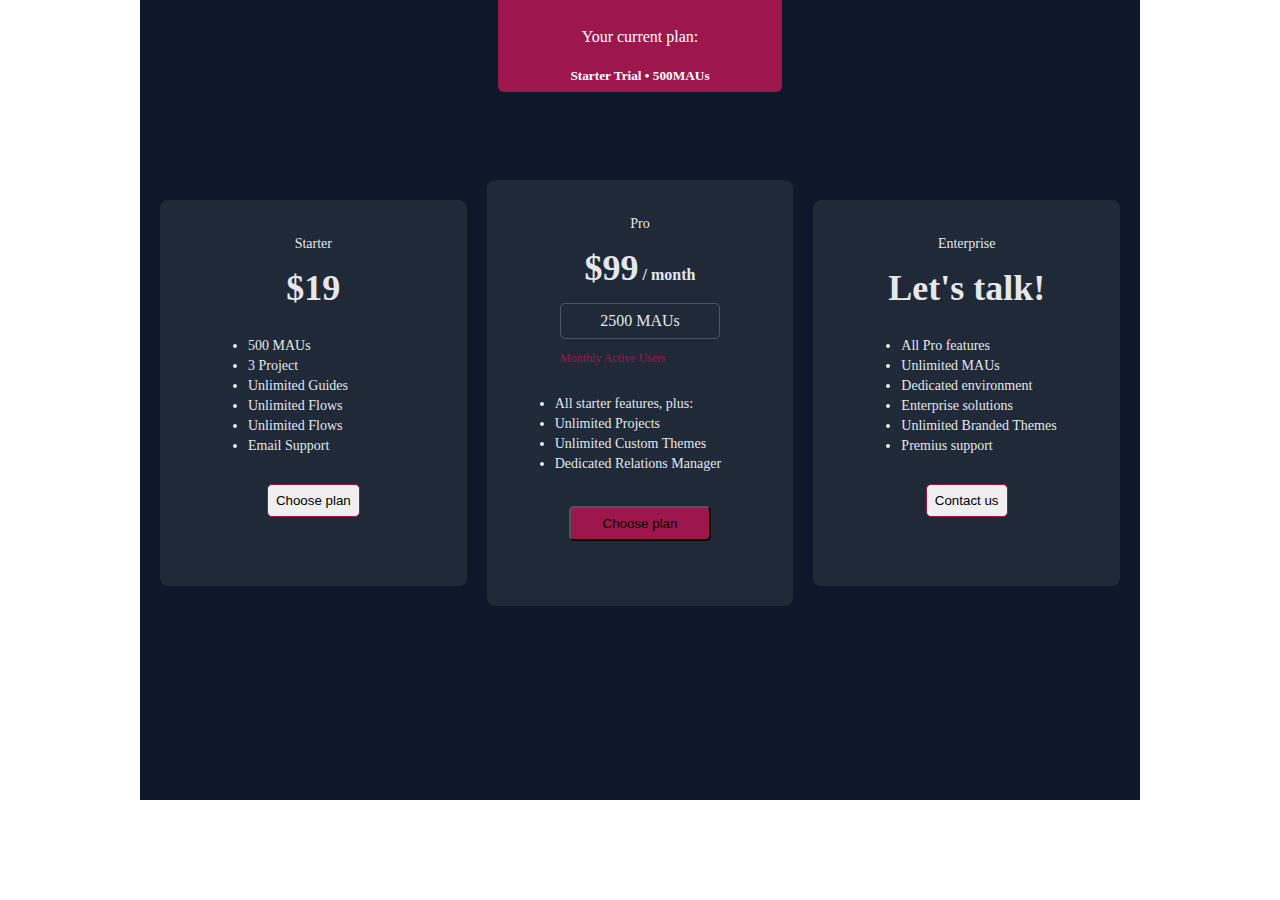
<file: index.html>
<!DOCTYPE html>
<html lang="en">
<head>
    <meta charset="UTF-8">
    <meta name="viewport" content="width=device-width, initial-scale=1.0">
    <title>Subscription cards</title>
    <!-- <link rel="stylesheet" href="cards.css"> -->
    <link rel="stylesheet" href="Cards.css">
</head>
<body>
    <div class="body">
    <div id="main">
        <div class="top">
            <p>Your current plan:</p>
            <h5>Starter Trial • 500MAUs</h5>
        </div>
    
    
        <div class="container">
            <div class="starter">
                <p class="title">Starter</p>
                <p class="pricing">$19</p>
                <ul>
                    <li>500 MAUs</li>
                    <li>3 Project</li>
                    <li>Unlimited Guides</li>
                    <li>Unlimited Flows</li>
                    <li>Unlimited Flows</li>
                    <li>Email Support</li>
                </ul>
                <div class="btn"><button>Choose plan</button></div>
            </div>
    
    
            <div class="pro">
                <p class="title">Pro</p>
                <p class="pricing">$99<span> / month</span></p>
                <div class="tag-monthly">
                    <p class="tag">2500 MAUs</p>
                    <p class="monthly">Monthly Active Users</p>
                </div>
                <ul>
                    <li>All starter features, plus:</li>
                    <li>Unlimited Projects</li>
                    <li>Unlimited Custom Themes</li>
                    <li>Dedicated Relations Manager</li>
    
                </ul>
                <div class="btn"><button>Choose plan</button></div>
    
    
            </div>
    
    
            <div class="enterprise">
                <p class="title">Enterprise</p>
                <p class="pricing">Let's talk!</p>
                <ul>
                    <li>All Pro features</li>
                    <li>Unlimited MAUs</li>
                    <li>Dedicated environment</li>
                    <li>Enterprise solutions</li>
                    <li>Unlimited Branded Themes</li>
                    <li>Premius support</li>
                </ul>
                <div class="btn"><button>Contact us</button></div>
    
    
            </div>
    
        </div>
    
    </div>
    </div>
</body>
</html>
</file>
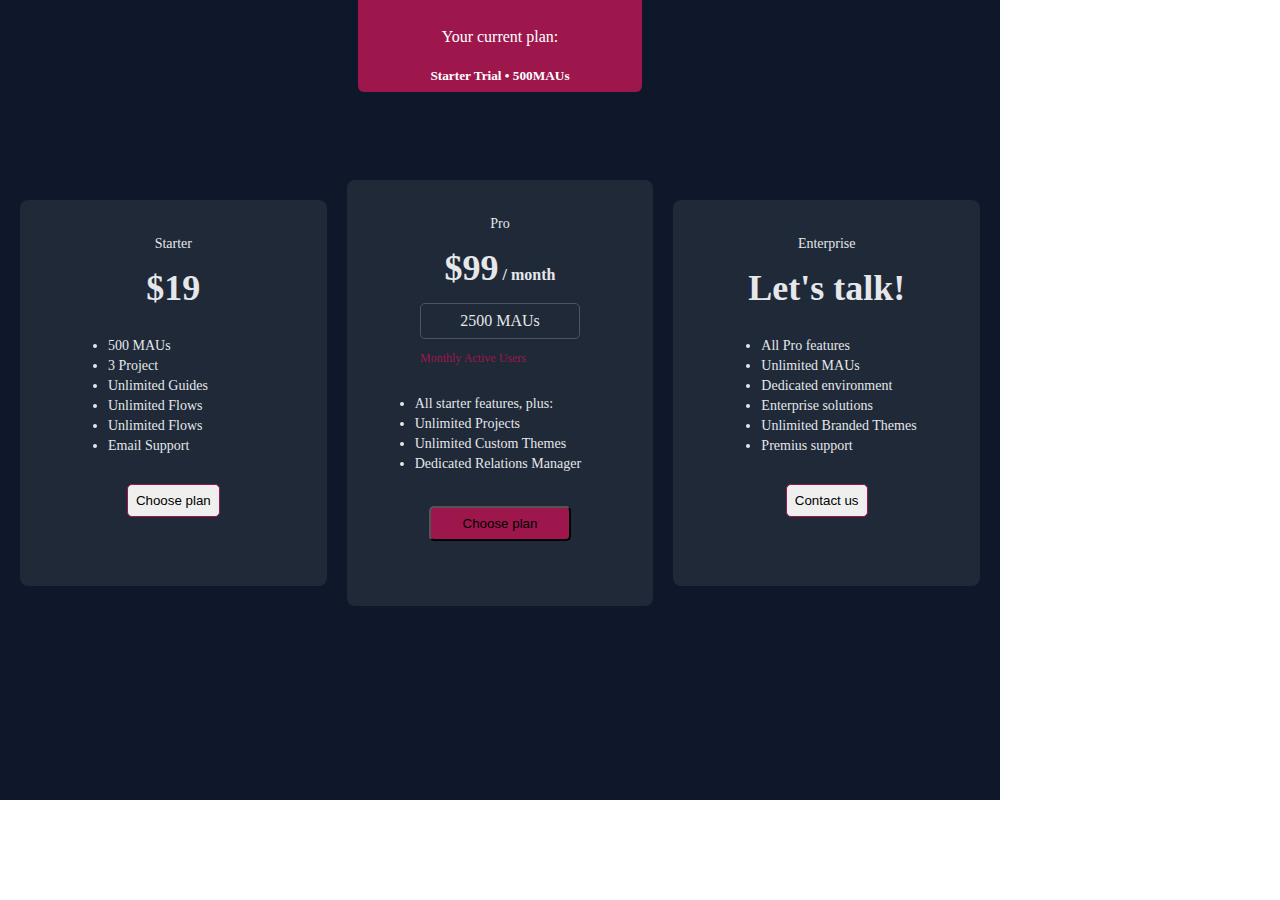
<file: Cards.html>
<!DOCTYPE html>
<html lang="en">
<head>
    <meta charset="UTF-8">
    <meta name="viewport" content="width=device-width, initial-scale=1.0">
    <title>Subscription cards</title>
    <link rel="stylesheet" href="Cards.css">
</head>
<body>
    <div id="main">
        <div class="top">
            <p>Your current plan:</p>
            <h5>Starter Trial • 500MAUs</h5>
        </div>
    
    
        <div class="container">
            <div class="starter">
                <p class="title">Starter</p>
                <p class="pricing">$19</p>
                <ul>
                    <li>500 MAUs</li>
                    <li>3 Project</li>
                    <li>Unlimited Guides</li>
                    <li>Unlimited Flows</li>
                    <li>Unlimited Flows</li>
                    <li>Email Support</li>
                </ul>
                <div class="btn"><button>Choose plan</button></div>
            </div>
    
    
            <div class="pro">
                <p class="title">Pro</p>
                <p class="pricing">$99<span> / month</span></p>
                <div class="tag-monthly">
                    <p class="tag">2500 MAUs</p>
                    <p class="monthly">Monthly Active Users</p>
                </div>
                <ul>
                    <li>All starter features, plus:</li>
                    <li>Unlimited Projects</li>
                    <li>Unlimited Custom Themes</li>
                    <li>Dedicated Relations Manager</li>
    
                </ul>
                <div class="btn"><button>Choose plan</button></div>
    
    
            </div>
    
    
            <div class="enterprise">
                <p class="title">Enterprise</p>
                <p class="pricing">Let's talk!</p>
                <ul>
                    <li>All Pro features</li>
                    <li>Unlimited MAUs</li>
                    <li>Dedicated environment</li>
                    <li>Enterprise solutions</li>
                    <li>Unlimited Branded Themes</li>
                    <li>Premius support</li>
                </ul>
                <div class="btn"><button>Contact us</button></div>
    
    
            </div>
    
        </div>
    
    </div>
</body>
</html>
</file>
<file: Cards.css>
body {
    padding: 0;
    margin: 0;
}

.body{
    display:flex;
    justify-content:center;
}

#main {
    height: 800px;
    width: 1000px;
    background: #0F172A;
}

.top {
    width: 235.64px;
    height: 68px;
    border-radius: 0px 0px 6px 6px;
    padding: 12px 24px;
    background-color: #9D174D;
    color: white;
    margin: 0 auto;
    text-align: center;
    align-items: center;
}

.container {
    display: flex;
    justify-content: center;

    margin: 88px auto;

}


.starter,
.enterprise {
    width: 275.44px;
    height: 346px;
    padding: 20px;
    background-color: #1F2937;
    margin: 20px;
    color: #E5E7EB;
    border-radius: 8px;


}

.pro {
    width: 275.44px;
    height: 386px;
    padding: 20px;
    background-color: #1F2937;
    color: #E5E7EB;
    border-radius: 8px;
    /* background: #E5E7EB; */


}

.title,
ul {
    font-family: Inter;
    font-size: 14px;
    font-weight: 400;
    line-height: 20px;
    letter-spacing: 0em;
    text-align: left;

}

.title,
.pricing {
    text-align: center
}

.pricing span {
    font-size: 16px;
}

.pricing {
    font-family: Inter;
    font-size: 36px;
    font-weight: 700;
    line-height: 40px;
    text-align: center;
    margin: 0.5rem 0
}

.starter ul,
.enterprise ul {
    margin: 28px;

}

.pro ul {
    margin: 0 8px;

}

.enterprise button,
.starter button {
    padding: 0.5rem;
    border: 1px solid #9D174D;
    border-radius: 5px;
    margin: 0 auto;
    text-align: center;

}

.tag {
    padding: 0.5rem 0;
    border: 1px solid #4B5563;
    border-radius: 5px;
    margin: 0 auto;
    text-align: center;
}

.monthly {
    color: #9D174D;
    font-size: 12px;
    padding-bottom: 1rem;

}

.pro button {
    padding: 0.5rem 2rem;
    background-color: #9D174D;
    border-radius: 5px;
    margin-top: 32px
}

.btn {
    display: flex;
    justify-content: center
}

.tag-monthly {
    width: 160px;
    margin: 0.5rem auto;
}
</file>
